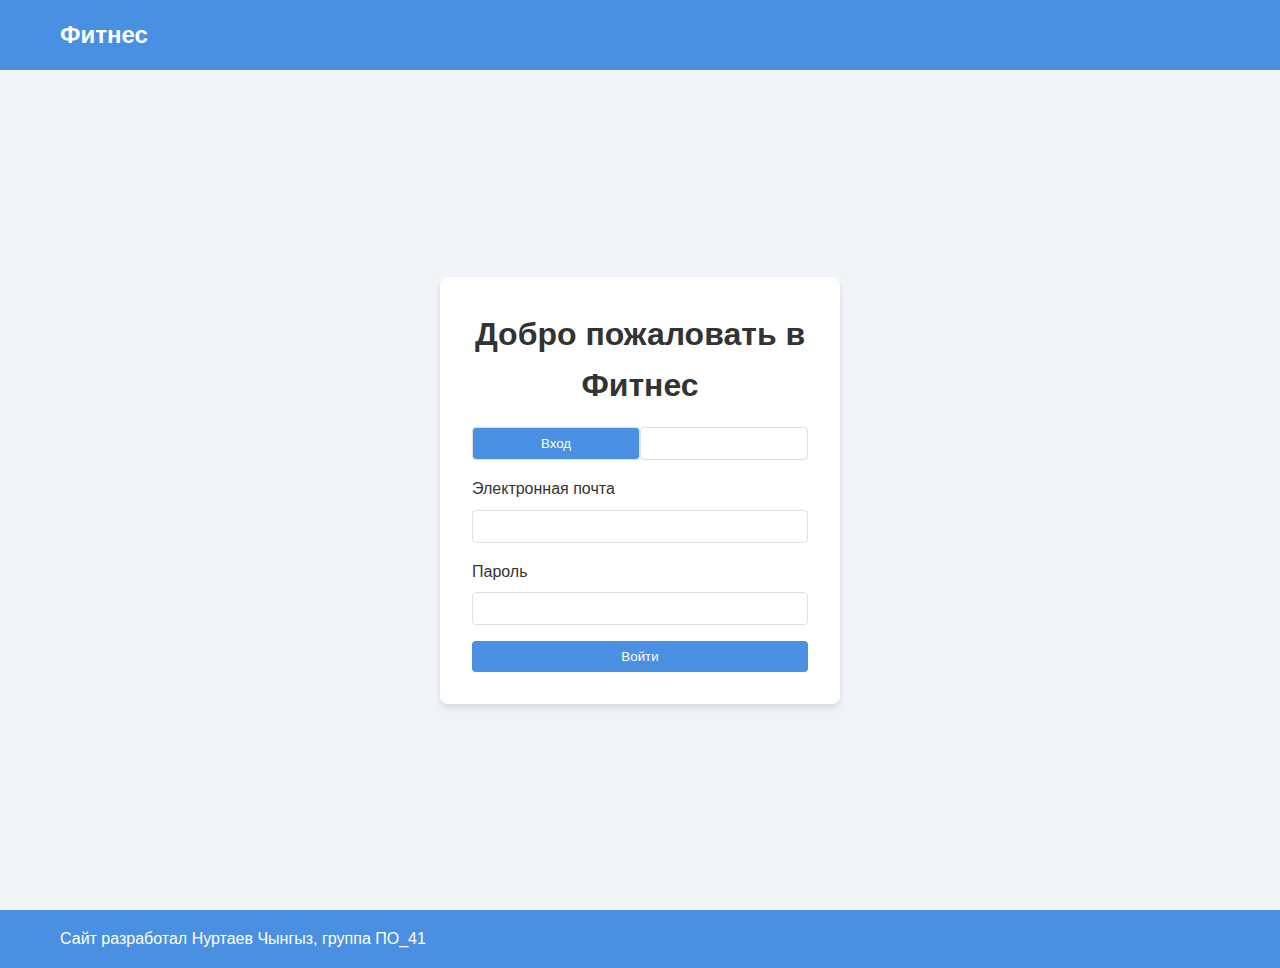
<file: index.html>
<!DOCTYPE html>
<html lang="ru">
<head>
    <meta charset="UTF-8">
    <meta name="viewport" content="width=device-width, initial-scale=1.0">
    <title>Фитнес - Вход</title>
    <link rel="stylesheet" href="styles.css">
</head>
<body>
    <nav>
        <div class="container nav-container">
            <a href="#" class="logo">Фитнес</a>
        </div>
    </nav>

    <main>
        <div class="card">
            <h1>Добро пожаловать в Фитнес</h1>
            <div class="tabs">
                <button class="tab active" data-tab="login">Вход</button>
                <button class="tab" data-tab="signup">Регистрация</button>
            </div>

            <!-- Форма входа -->
            <div id="login" class="tab-content active">
                <form id="login-form" action="login.php" method="POST">
                    <div class="form-group">
                        <label for="login-email">Электронная почта</label>
                        <input type="email" id="login-email" name="login-email" required>
                    </div>
                    <div class="form-group">
                        <label for="login-password">Пароль</label>
                        <input type="password" id="login-password" name="login-password" required>
                    </div>
                    <button type="submit">Войти</button>
                </form>
            </div>

            <!-- Форма регистрации -->
            <div id="signup" class="tab-content">
                <form id="signup-form" action="register.php" method="POST">
                    <div class="form-group">
                        <label for="signup-name">Имя</label>
                        <input type="text" id="signup-name" name="signup-name" required>
                    </div>
                    <div class="form-group">
                        <label for="signup-email">Электронная почта</label>
                        <input type="email" id="signup-email" name="signup-email" required>
                    </div>
                    <div class="form-group">
                        <label for="signup-password">Пароль</label>
                        <input type="password" id="signup-password" name="signup-password" required>
                    </div>
                    <button type="submit">Зарегистрироваться</button>
                </form>
            </div>
        </div>
    </main>

    <footer>
        <div class="container nav-container">
            <p>Сайт разработал Нуртаев Чынгыз, группа ПО_41</p>
        </div>
    </footer>
    <div id="toast" class="toast" role="alert" aria-live="assertive" aria-atomic="true"></div>

    <script src="login.js"></script>
</body>
</html>
</file>
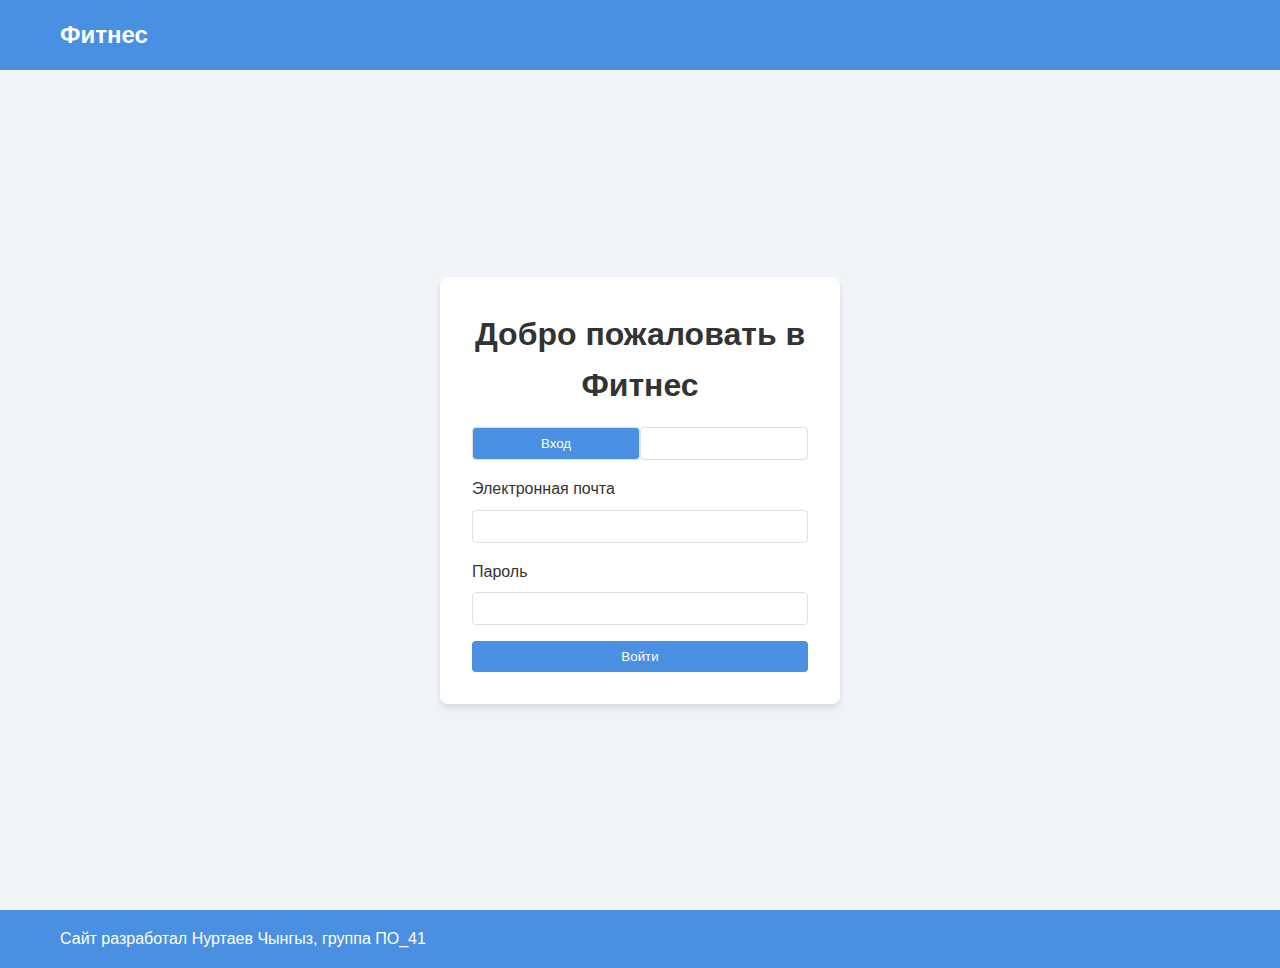
<file: recommendations.html>
<!DOCTYPE html>
<html lang="ru">
<head>
    <meta charset="UTF-8">
    <meta name="viewport" content="width=device-width, initial-scale=1.0">
    <title>Фитнес - Рекомендации</title>
    <link rel="stylesheet" href="styles.css">
</head>
<body>
    <nav>
        <div class="container nav-container">
            <a href="./index.html" class="logo">Фитнес</a>
            <ul class="nav-links">
                <li><a href="#" id="logout">Выйти</a></li>
            </ul>
        </div>
    </nav>

    <main>
        <div class="container">
            <h1>Ваши фитнес-рекомендации</h1>
            <div class="progress-container">
                <h3>Ежедневный прогресс</h3>
                <div class="progress-bar">
                    <div class="progress" id="progress-bar"></div>
                </div>
                <p id="progress-text">0 из 8 заданий выполнено</p>
            </div>
            <div class="tabs">
                <button class="tab active" data-tab="diet">План питания</button>
                <button class="tab" data-tab="exercise">План тренировок</button>
            </div>
            <div id="diet" class="tab-content active">
                <div class="recommendations-grid" id="diet-recommendations"></div>
            </div>
            <div id="exercise" class="tab-content">
                <div class="recommendations-grid" id="exercise-recommendations"></div>
            </div>
        </div>
    </main>

    <div id="toast" class="toast" role="alert" aria-live="assertive" aria-atomic="true"></div>

    <script src="recommendations.js"></script>
</body>
</html>
</file>
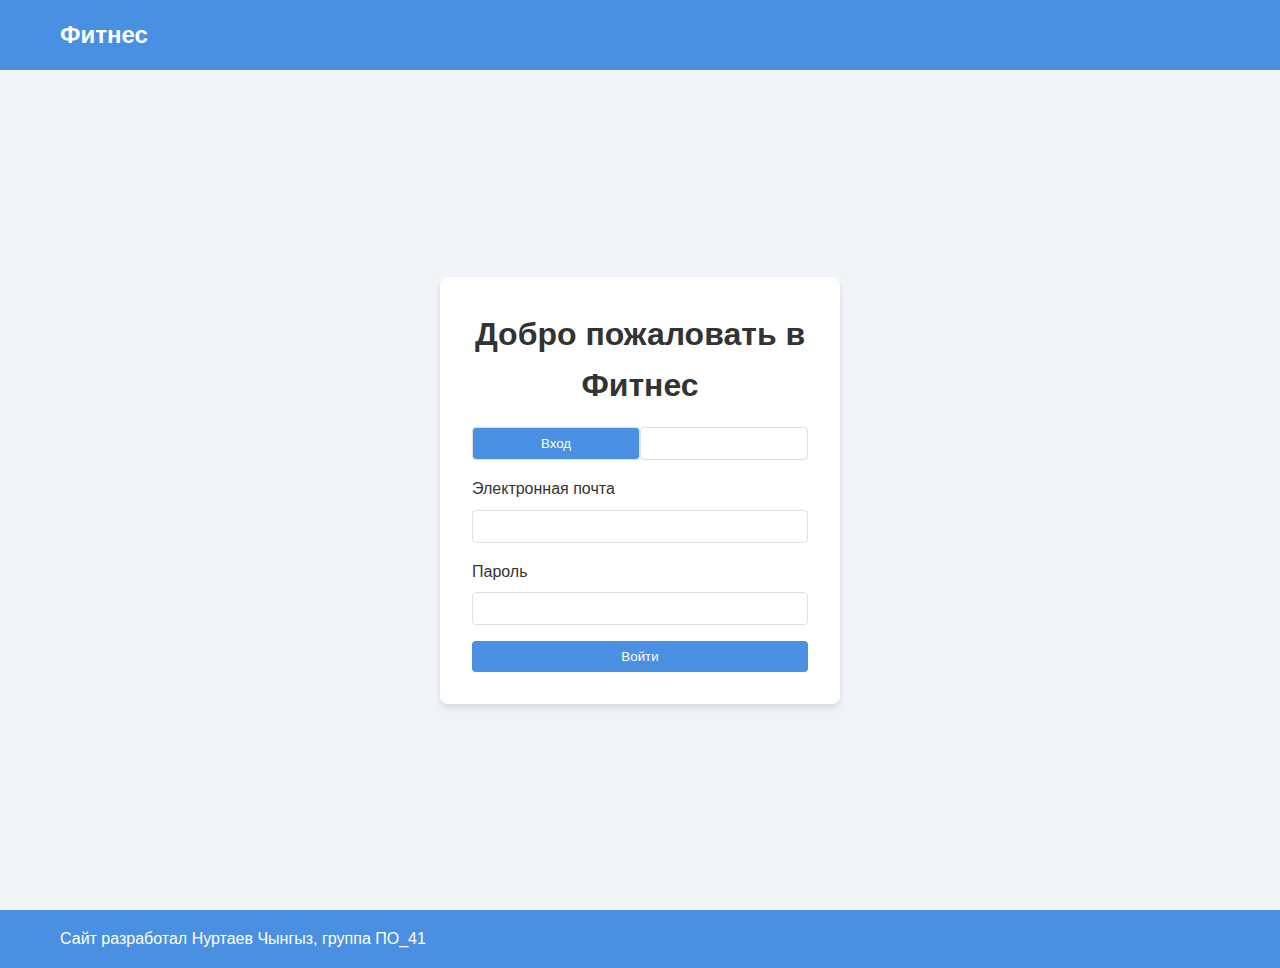
<file: user-info.html>
<!DOCTYPE html>
<html lang="ru">
<head>
    <meta charset="UTF-8">
    <meta name="viewport" content="width=device-width, initial-scale=1.0">
    <title>Фитнес - Информация о пользователе</title>
    <link rel="stylesheet" href="styles.css">
</head>
<body>
    <nav>
        <div class="container nav-container">
            <a href="./index.html" class="logo">Фитнес</a>
        </div>
    </nav>

    <main>
        <div class="card">
            <h2>Ваша информация</h2>
            <form id="user-info-form">
                <div class="form-group">
                    <label for="age">Возраст</label>
                    <input type="number" id="age" required>
                </div>
                <div class="form-group">
                    <label for="weight">Вес (кг)</label>
                    <input type="number" id="weight" step="0.1" required>
                </div>
                <div class="form-group">
                    <label for="height">Рост (см)</label>
                    <input type="number" id="height" required>
                </div>
                <div class="form-group">
                    <label for="activity-level">Уровень активности</label>
                    <select id="activity-level" required>
                        <option value="">Выберите уровень активности</option>
                        <option value="sedentary">Малоподвижный</option>
                        <option value="light">Слабая активность</option>
                        <option value="moderate">Умеренная активность</option>
                        <option value="very">Высокая активность</option>
                        <option value="extra">Экстремальная активность</option>
                    </select>
                </div>
                <div class="form-group">
                    <label for="goal">Цель фитнеса</label>
                    <select id="goal" required>
                        <option value="">Выберите вашу цель</option>
                        <option value="lose">Сбросить вес</option>
                        <option value="maintain">Поддерживать вес</option>
                        <option value="gain">Набрать вес</option>
                    </select>
                </div>
                <button type="submit">Получить рекомендации</button>
            </form>
        </div>
    </main>

    <div id="toast" class="toast" role="alert" aria-live="assertive" aria-atomic="true"></div>

    <script src="user-info.js"></script>
</body>
</html>
</file>
<file: styles.css>
:root {
    --primary-color: #4a90e2;
    --secondary-color: #f5a623;
    --background-color: #f0f4f8;
    --text-color: #333;
    --card-background: #ffffff;
    --border-color: #e0e0e0;
  }
  
  * {
    box-sizing: border-box;
    margin: 0;
    padding: 0;
  }
  
  body {
    font-family: Arial, sans-serif;
    line-height: 1.6;
    color: var(--text-color);
    background-color: var(--background-color);
  }
  
  .container {
    max-width: 1200px;
    margin: 0 auto;
    padding: 0 20px;
  }
  
  nav {
    background-color: var(--primary-color);
    color: white;
    padding: 1rem 0;
  }
  footer{
    background-color: var(--primary-color);
    color: white;
    padding: 1rem 0;
  }
  .nav-container {
    display: flex;
    justify-content: space-between;
    align-items: center;
  }

  
  .logo {
    font-size: 1.5rem;
    font-weight: bold;
    text-decoration: none;
    color: white;
  }
  
  .nav-links {
    display: flex;
    list-style: none;
  }
  
  .nav-links li {
    margin-left: 1rem;
  }
  
  .nav-links a {
    color: white;
    text-decoration: none;
  }
  
  main {
    padding: 2rem 0;
    min-height: calc(100vh - 60px);
    display: flex;
    align-items: center;
    justify-content: center;
  }
  
  .card {
    background-color: var(--card-background);
    border-radius: 8px;
    box-shadow: 0 4px 6px rgba(0, 0, 0, 0.1);
    padding: 2rem;
    width: 100%;
    max-width: 400px;
  }
  
  h1, h2 {
    margin-bottom: 1rem;
    text-align: center;
  }
  
  .form-group {
    margin-bottom: 1rem;
  }
  
  label {
    display: block;
    margin-bottom: 0.5rem;
  }
  
  input, select {
    width: 100%;
    padding: 0.5rem;
    border: 1px solid var(--border-color);
    border-radius: 4px;
  }
  
  button {
    width: 100%;
    background-color: var(--primary-color);
    color: white;
    padding: 0.5rem 1rem;
    border: none;
    border-radius: 4px;
    cursor: pointer;
    transition: background-color 0.3s;
  }
  
  button:hover {
    background-color: #3a7bc8;
  }
  
  .tabs {
    display: flex;
    margin-bottom: 1rem;
  }
  
  .tab {
    flex: 1;
    padding: 0.5rem 1rem;
    background-color: var(--card-background);
    border: 1px solid var(--border-color);
    cursor: pointer;
    text-align: center;
  }
  
  .tab.active {
    background-color: var(--primary-color);
    color: white;
  }
  
  .tab-content {
    display: none;
  }
  
  .tab-content.active {
    display: block;
  }
  
  .toast {
    position: fixed;
    bottom: 20px;
    right: 20px;
    background-color: var(--primary-color);
    color: white;
    padding: 1rem;
    border-radius: 4px;
    opacity: 0;
    transition: opacity 0.3s;
  }
  
  .toast.show {
    opacity: 1;
  }
  
  .recommendations-grid {
    display: grid;
    grid-template-columns: repeat(auto-fit, minmax(250px, 1fr));
    gap: 1rem;
  }
  
  .recommendation-card {
    background-color: var(--card-background);
    padding: 1rem;
    border: 1px solid var(--border-color);
    border-radius: 4px;
  }
  
  .progress-container {
    margin-bottom: 1rem;
  }
  
  .progress-bar {
    background-color: var(--border-color);
    height: 20px;
    border-radius: 10px;
    overflow: hidden;
  }
  
  .progress {
    background-color: var(--secondary-color);
    height: 100%;
    width: 0;
    transition: width 0.3s;
  }
  
  @media (max-width: 768px) {
    .card {
      max-width: 100%;
    }
  }
</file>
